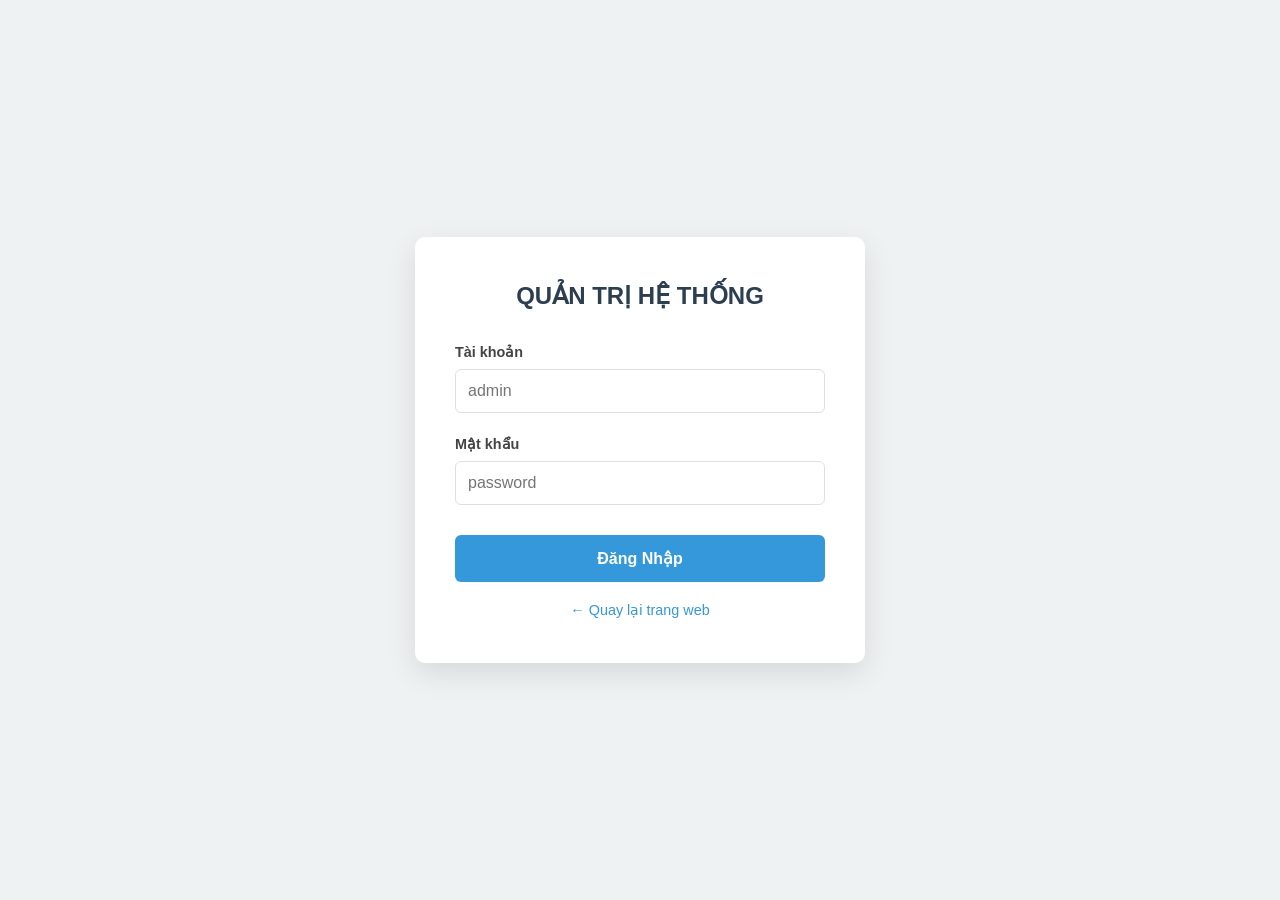
<file: backend/src/main/resources/static/admin-books.html>
<!doctype html>
<html lang="vi">
  <head>
    <meta charset="UTF-8" />
    <title>Đơn đặt phòng - Quản trị</title>
    <link rel="stylesheet" href="style.css" />
    <style>
      .modal {
        display: none;
        position: fixed;
        z-index: 1000;
        left: 0;
        top: 0;
        width: 100%;
        height: 100%;
        background-color: rgba(0, 0, 0, 0.5);
      }
      .modal-content {
        background-color: #fff;
        margin: 5% auto;
        padding: 30px;
        border-radius: 10px;
        width: 580px;
        max-width: 95%;
        box-shadow: 0 5px 20px rgba(0, 0, 0, 0.2);
      }
      .close-modal {
        color: #94a3b8;
        float: right;
        font-size: 28px;
        font-weight: bold;
        cursor: pointer;
      }
      .btn-edit {
        background: #3b82f6;
        color: white;
        border: none;
        padding: 6px 12px;
        border-radius: 4px;
        cursor: pointer;
        font-weight: 600;
        margin-right: 5px;
      }
      .btn-danger {
        background: #ef4444;
        color: white;
        border: none;
        padding: 6px 12px;
        border-radius: 4px;
        cursor: pointer;
        font-weight: 600;
      }
      .booked-dates-list {
        margin-top: 10px;
        padding: 10px;
        background: #fee2e2;
        border-radius: 6px;
        font-size: 0.85rem;
        color: #991b1b;
        display: none;
      }
    </style>
  </head>
  <body class="admin-body">
    <header>
      <div class="nav-container">
        <a href="admin-rooms.html" class="logo">Meadows Q&Q</a>
        <div class="nav-links">
          <a href="admin-rooms.html">Quản lý phòng</a>
          <a href="admin-books.html" class="active">Đơn đặt phòng</a>
          <a href="admin-msgs.html">Tin nhắn</a>
          <a href="admin-location.html">Vị trí</a>
          <a href="index.html">Trang chủ</a>
          <a href="#" onclick="logout()" class="btn-logout">Đăng xuất</a>
        </div>
      </div>
    </header>

    <div class="admin-content">
      <h2 class="page-title" style="text-align: left; margin-bottom: 30px">
        Danh sách đơn đặt phòng
      </h2>

      <!-- Form tạo mới (giữ nguyên như cũ) -->
      <div class="admin-card" style="margin-bottom: 30px">
        <h3 style="margin-bottom: 20px; color: #1e293b">
          + Tạo đơn đặt phòng mới
        </h3>
        <form
          id="adminBookForm"
          style="display: grid; grid-template-columns: 1fr 1fr; gap: 15px"
        >
          <div>
            <label>Chọn phòng</label>
            <select
              id="ab_room"
              required
              onchange="onAdminRoomChange()"
              style="width: 100%; padding: 10px"
            >
              <option value="">-- Chọn phòng --</option>
            </select>
          </div>
          <div>
            <label
              >Tổng tiền (VNĐ)
              <small style="color: #888">(tự tính)</small></label
            >
            <input
              type="number"
              id="ab_price"
              min="0"
              required
              readonly
              style="width: 100%; padding: 10px"
            />
          </div>
          <div>
            <label>Họ</label>
            <input
              type="text"
              id="ab_fname"
              required
              pattern="^[a-zA-ZÀ-ỹ\s]+$"
              style="width: 100%; padding: 10px"
            />
          </div>
          <div>
            <label>Tên</label>
            <input
              type="text"
              id="ab_lname"
              required
              pattern="^[a-zA-ZÀ-ỹ\s]+$"
              style="width: 100%; padding: 10px"
            />
          </div>
          <div>
            <label>Số điện thoại</label>
            <input
              type="text"
              id="ab_phone"
              required
              pattern="[0-9]+"
              style="width: 100%; padding: 10px"
            />
          </div>
          <div>
            <label>Ngày nhận phòng</label>
            <input
              type="date"
              id="ab_checkin"
              required
              onchange="adminCalcPrice()"
              style="width: 100%; padding: 10px"
            />
          </div>
          <div>
            <label>Ngày trả phòng</label>
            <input
              type="date"
              id="ab_checkout"
              required
              onchange="adminCalcPrice()"
              style="width: 100%; padding: 10px"
            />
          </div>
          <div style="grid-column: span 2">
            <label>Ghi chú</label>
            <input
              type="text"
              id="ab_needs"
              placeholder="Yêu cầu đặc biệt..."
              style="width: 100%; padding: 10px"
            />
          </div>
          <div style="grid-column: span 2">
            <button type="submit" class="btn-submit" style="width: 250px">
              Tạo đơn đặt phòng
            </button>
          </div>
        </form>
      </div>
      <div class="stat-cards">
        <div class="stat-item">
          <h4>Tổng đơn hàng</h4>
          <p id="totalCount">0</p>
        </div>
        <div class="stat-item" style="border-left-color: #22c55e">
          <h4>Doanh thu ước tính</h4>
          <p id="totalRevenue">0 VNĐ</p>
        </div>
        <div class="stat-item" style="border-left-color: #f59e0b">
          <h4>Tình trạng</h4>
          <p>Đang hoạt động</p>
        </div>
      </div>
      <!-- Bảng danh sách -->
      <div class="admin-card">
        <table style="width: 100%">
          <thead>
            <tr>
              <th>ID phòng</th>
              <th>Tên khách</th>
              <th>SĐT</th>
              <th>Nhận phòng</th>
              <th>Trả phòng</th>
              <th>Ghi chú</th>
              <th>Tổng tiền</th>
              <th>Thao tác</th>
            </tr>
          </thead>
          <tbody id="booksTable"></tbody>
        </table>
      </div>
    </div>

    <!-- ==================== MODAL SỬA ==================== -->
    <div id="editBookModal" class="modal">
      <div class="modal-content">
        <span class="close-modal" onclick="closeEditBookModal()">×</span>
        <h3 style="margin-bottom: 20px; color: #1e293b">
          Chỉnh sửa đơn đặt phòng
        </h3>

        <div id="bookedNotice" class="booked-dates-list">
          <strong>Lịch đã có khách đặt của phòng này:</strong>
          <ul id="bookedDatesUl" style="margin: 5px 0 0 20px"></ul>
        </div>

        <form
          id="editBookForm"
          style="
            display: flex;
            flex-direction: column;
            gap: 15px;
            margin-top: 15px;
          "
        >
          <input type="hidden" id="edit_b_id" />
          <input type="hidden" id="edit_b_roomid" />

          <div style="display: flex; gap: 10px">
            <div style="flex: 1">
              <label>Họ</label>
              <input
                type="text"
                id="edit_b_firstname"
                required
                pattern="^[a-zA-ZÀ-ỹ\s]+$"
                style="width: 100%; padding: 8px"
              />
            </div>
            <div style="flex: 1">
              <label>Tên</label>
              <input
                type="text"
                id="edit_b_lastname"
                required
                pattern="^[a-zA-ZÀ-ỹ\s]+$"
                style="width: 100%; padding: 8px"
              />
            </div>
          </div>

          <div>
            <label>Số điện thoại</label>
            <input
              type="text"
              id="edit_b_phone"
              required
              pattern="[0-9]+"
              style="width: 100%; padding: 8px"
            />
          </div>

          <!-- Ngày nhận và trả cùng dòng -->
          <div style="display: flex; gap: 15px">
            <div style="flex: 1">
              <label>Ngày nhận phòng</label>
              <input
                type="date"
                id="edit_b_checkin"
                required
                style="width: 100%; padding: 8px"
              />
            </div>
            <div style="flex: 1">
              <label>Ngày trả phòng</label>
              <input
                type="date"
                id="edit_b_checkout"
                required
                style="width: 100%; padding: 8px"
              />
            </div>
          </div>

          <div>
            <label>Tổng tiền (VNĐ)</label>
            <input
              type="number"
              id="edit_b_price"
              min="0"
              required
              style="width: 100%; padding: 8px"
            />
          </div>

          <div>
            <label>Ghi chú thêm</label>
            <textarea
              id="edit_b_needs"
              rows="2"
              style="width: 100%; padding: 8px"
            ></textarea>
          </div>

          <button type="submit" class="btn-submit" style="margin-top: 10px">
            Lưu thay đổi
          </button>
        </form>
      </div>
    </div>
    <footer>
      <p>Meadows Q&Q © 2026 - T&iacute;ch h&#7907;p Spring Boot</p>
    </footer>

    <script>
      if (!localStorage.getItem("admin_token"))
        window.location.href = "admin-login.html";

      function logout() {
        localStorage.removeItem("admin_token");
        window.location.href = "admin-login.html";
      }

      let adminRooms = [],
        adminBookings = [],
        adminBookedRanges = [];
      let acalYear, acalMonth;
      const CLEANING_FEE = 25000;

      window.onload = function () {
        const now = new Date();
        acalYear = now.getFullYear();
        acalMonth = now.getMonth();
        const today = formatDateForInput(now);

        document.getElementById("ab_checkin").setAttribute("min", today);
        document.getElementById("ab_checkout").setAttribute("min", today);
        document.getElementById("edit_b_checkin").setAttribute("min", today);
        document.getElementById("edit_b_checkout").setAttribute("min", today);

        loadBookings();
        loadRoomsForSelect();
      };

      function formatDateForInput(date) {
        const y = date.getFullYear();
        const m = String(date.getMonth() + 1).padStart(2, "0");
        const d = String(date.getDate()).padStart(2, "0");
        return `${y}-${m}-${d}`;
      }

      function formatCurrency(amount) {
        return `${new Intl.NumberFormat("vi-VN").format(amount || 0)} VNĐ`;
      }

      function roomTypeLabel(type) {
        const labels = {
          "Single Room": "Phòng đơn",
          "Double Room": "Phòng đôi",
          "Suite Room": "Phòng suite",
        };
        return labels[type] || type || "Tiêu chuẩn";
      }

      function isValidGuestName(name) {
        return /^[a-zA-ZÀ-ỹ\s]+$/.test(name);
      }

      function hasBookingConflict(
        roomId,
        checkin,
        checkout,
        currentBookingId = null,
      ) {
        return adminBookings.some(
          (b) =>
            String(b.roomId) === String(roomId) &&
            String(b.id) !== String(currentBookingId) &&
            checkin < b.checkout &&
            checkout > b.checkin,
        );
      }

      function validateBookingForm({
        roomId,
        firstname,
        lastname,
        checkin,
        checkout,
        totalprice,
        currentBookingId = null,
      }) {
        if (!roomId) {
          alert("Vui lòng chọn phòng!");
          return false;
        }
        if (!isValidGuestName(firstname) || !isValidGuestName(lastname)) {
          alert("Họ và tên chỉ được chứa chữ cái!");
          return false;
        }
        if (!checkin || !checkout) {
          alert("Vui lòng chọn đầy đủ ngày nhận và trả phòng!");
          return false;
        }
        if (checkin < formatDateForInput(new Date())) {
          alert("Ngày nhận phòng không được ở trong quá khứ!");
          return false;
        }
        if (checkout <= checkin) {
          alert("Ngày trả phòng phải sau ngày nhận phòng!");
          return false;
        }
        if (!Number.isInteger(totalprice) || totalprice < 0) {
          alert("Tổng tiền không hợp lệ!");
          return false;
        }
        if (hasBookingConflict(roomId, checkin, checkout, currentBookingId)) {
          alert("Phòng này đã có người đặt trong khoảng thời gian bạn chọn!");
          return false;
        }
        return true;
      }

      function loadRoomsForSelect() {
        fetch("/room")
          .then((r) => r.json())
          .then((rooms) => {
            adminRooms = rooms;
            const sel = document.getElementById("ab_room");
            sel.innerHTML = '<option value="">-- Chọn phòng --</option>';
            rooms.forEach((r) => {
              sel.innerHTML += `<option value="${r.id}" data-price="${r.pricePerNight}">${r.roomName} - ${roomTypeLabel(r.roomType)} (${formatCurrency(r.pricePerNight)}/đêm)</option>`;
            });
          });
      }

      document.getElementById("adminBookForm").onsubmit = async function (e) {
        // ... code tạo mới giữ nguyên như cũ ...
      };

      function loadBookings() {
        fetch("/booking")
          .then((r) => r.json())
          .then((data) => {
            adminBookings = data;
            const tbody = document.getElementById("booksTable");
            let revenue = 0;
            tbody.innerHTML = "";

            data.forEach((b) => {
              revenue += b.totalprice || 0;
              tbody.innerHTML += `
              <tr>
                <td><strong>Phòng ${b.roomId || "N/A"}</strong></td>
                <td><strong>${b.firstname} ${b.lastname}</strong></td>
                <td>${b.phone || "—"}</td>
                <td><span class="badge badge-green">${b.checkin}</span></td>
                <td><span class="badge badge-blue">${b.checkout}</span></td>
                <td style="color:#64748b; font-size:0.85rem;">${b.additionalneeds || "-"}</td>
                <td><strong>${formatCurrency(b.totalprice)}</strong></td>
                <td>
                  <button class="btn-edit" onclick="openEditBookModal(${b.id})">Sửa</button>
                  <button class="btn-danger" onclick="deleteBook(${b.id})">Hủy</button>
                </td>
              </tr>`;
            });

            document.getElementById("totalCount").innerText = data.length;
            document.getElementById("totalRevenue").innerText =
              formatCurrency(revenue);
          });
      }

      async function openEditBookModal(id) {
        try {
          const res = await fetch(`/booking/${id}`);
          if (res.ok) {
            const b = await res.json();
            document.getElementById("edit_b_id").value = b.id;
            document.getElementById("edit_b_roomid").value = b.roomId;
            document.getElementById("edit_b_firstname").value = b.firstname;
            document.getElementById("edit_b_lastname").value = b.lastname;
            document.getElementById("edit_b_phone").value = b.phone || "";
            document.getElementById("edit_b_checkin").value = b.checkin;
            document.getElementById("edit_b_checkout").value = b.checkout;
            document.getElementById("edit_b_price").value = b.totalprice;
            document.getElementById("edit_b_needs").value =
              b.additionalneeds || "";

            fetchBookedDatesOfRoom(b.roomId, b.id);
            document.getElementById("editBookModal").style.display = "block";
          }
        } catch (e) {
          alert("Lỗi khi lấy dữ liệu đơn đặt phòng!");
        }
      }

      async function fetchBookedDatesOfRoom(roomId) {
        try {
          const res = await fetch(`/booking/booked-dates/${roomId}`);
          if (res.ok) {
            const ranges = await res.json();
            const ul = document.getElementById("bookedDatesUl");
            const notice = document.getElementById("bookedNotice");
            ul.innerHTML = "";
            ranges.forEach((r) => {
              ul.innerHTML += `<li>Từ <b>${r.checkin}</b> đến <b>${r.checkout}</b></li>`;
            });
            notice.style.display = ranges.length ? "block" : "none";
          }
        } catch (e) {
          console.error("Không lấy được lịch bận");
        }
      }

      function closeEditBookModal() {
        document.getElementById("editBookModal").style.display = "none";
        document.getElementById("editBookForm").reset();
        document.getElementById("bookedNotice").style.display = "none";
      }

      document.getElementById("editBookForm").onsubmit = async function (e) {
        e.preventDefault();
        const id = document.getElementById("edit_b_id").value;
        const roomId = parseInt(
          document.getElementById("edit_b_roomid").value,
          10,
        );
        const firstname = document
          .getElementById("edit_b_firstname")
          .value.trim();
        const lastname = document
          .getElementById("edit_b_lastname")
          .value.trim();
        const checkin = document.getElementById("edit_b_checkin").value;
        const checkout = document.getElementById("edit_b_checkout").value;
        const totalprice = parseInt(
          document.getElementById("edit_b_price").value,
          10,
        );

        if (
          !validateBookingForm({
            roomId,
            firstname,
            lastname,
            checkin,
            checkout,
            totalprice,
            currentBookingId: id,
          })
        )
          return;

        const payload = {
          roomId,
          firstname,
          lastname,
          phone: document.getElementById("edit_b_phone").value.trim(),
          checkin,
          checkout,
          totalprice,
          additionalneeds: document.getElementById("edit_b_needs").value.trim(),
        };

        const response = await fetch(`/booking/${id}`, {
          method: "PUT",
          headers: { "Content-Type": "application/json" },
          body: JSON.stringify(payload),
        });

        if (response.ok) {
          alert("Cập nhật đơn đặt phòng thành công!");
          closeEditBookModal();
          loadBookings();
        } else {
          const errs = await response.json();
          let errorMsg = "Lỗi cập nhật:";
          for (let field in errs) errorMsg += "\n- " + errs[field];
          alert(errorMsg);
        }
      };

      function deleteBook(id) {
        if (confirm("Bạn có chắc muốn hủy đơn này?"))
          fetch(`/booking/${id}`, { method: "DELETE" }).then(() =>
            loadBookings(),
          );
      }
    </script>
  </body>
</html>
</file>
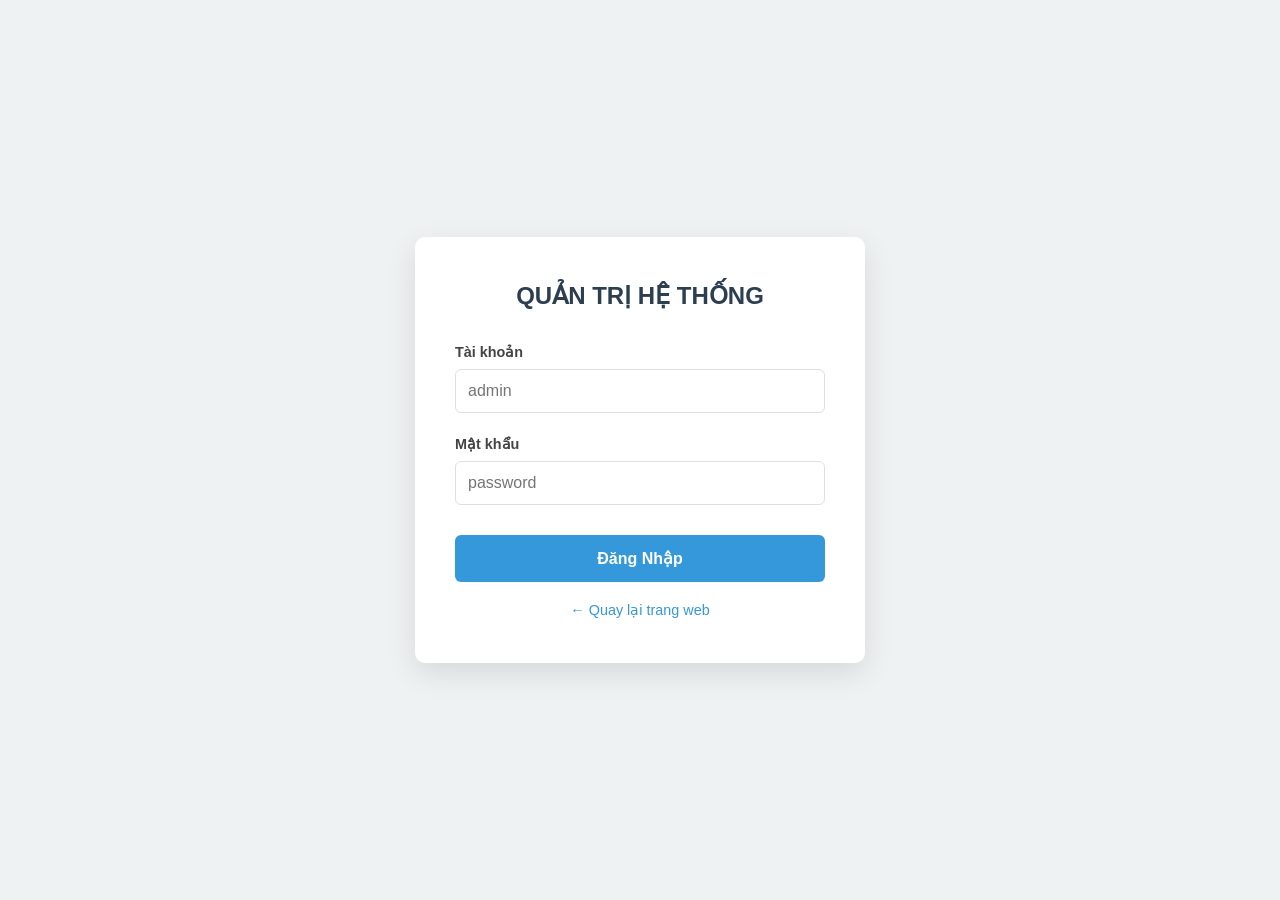
<file: backend/src/main/resources/static/admin-location.html>
<!doctype html>
<html lang="vi">
  <head>
    <meta charset="UTF-8" />
    <meta name="viewport" content="width=device-width, initial-scale=1.0" />
    <title>V&#7883; tr&iacute; - Qu&#7843;n tr&#7883;</title>
    <link rel="stylesheet" href="style.css" />
    <style>
      .location-admin-grid {
        display: grid;
        grid-template-columns: 1.1fr 0.9fr;
        gap: 30px;
        align-items: start;
      }
      .map-preview iframe {
        width: 100%;
        height: 360px;
        border: 0;
        border-radius: 10px;
        box-shadow: 0 4px 15px rgba(0, 0, 0, 0.08);
      }
      .hint {
        color: #64748b;
        font-size: 0.85rem;
        margin-top: 6px;
      }
      @media (max-width: 900px) {
        .location-admin-grid {
          grid-template-columns: 1fr;
        }
      }
    </style>
  </head>
  <body class="admin-body">
    <header>
      <div class="nav-container">
        <a href="admin-rooms.html" class="logo">Meadows Q&Q</a>
        <div class="nav-links">
          <a href="admin-rooms.html">Quản lý phòng</a>
          <a href="admin-books.html">Đơn đặt phòng</a>
          <a href="admin-msgs.html">Tin nhắn</a>
          <a href="admin-location.html" class="active">V&#7883; tr&iacute;</a>
          <a href="index.html">Trang chủ</a>
          <a href="#" onclick="logout()" class="btn-logout">Đăng xuất</a>
        </div>
      </div>
    </header>

    <div class="admin-content">
      <h2 class="page-title" style="text-align: left; margin-bottom: 30px">
        Chỉnh sửa vị trí
      </h2>

      <div class="location-admin-grid">
        <div class="admin-card">
          <form id="locationForm" class="grid-form">
            <div class="full-width">
              <label>Tên địa điểm</label>
              <input type="text" id="loc_title" required />
            </div>
            <div class="full-width">
              <label>Mô tả</label>
              <textarea id="loc_description" rows="5" required></textarea>
            </div>
            <div>
              <label>Địa chỉ dòng 1</label>
              <input type="text" id="loc_address_1" required />
            </div>
            <div>
              <label>Địa chỉ dòng 2</label>
              <input type="text" id="loc_address_2" />
            </div>
            <div>
              <label>Số điện thoại</label>
              <input type="text" id="loc_phone" required />
            </div>
            <div>
              <label>Email</label>
              <input type="email" id="loc_email" required />
            </div>
            <div>
              <label>Giờ check-in</label>
              <input type="time" id="loc_checkin" required />
            </div>
            <div>
              <label>Giờ check-out</label>
              <input type="time" id="loc_checkout" required />
            </div>
            <div class="full-width">
              <label>URL nhúng Google Maps</label>
              <textarea
                id="loc_map"
                rows="4"
                required
                oninput="updateMapPreview()"
              ></textarea>
              <p class="hint">
                Dán link trong thuộc tính src của iframe Google Maps.
              </p>
            </div>
            <div class="full-width">
              <button type="submit" class="btn-submit">Lưu vị trí</button>
            </div>
          </form>
        </div>

        <div class="admin-card">
          <h3 style="margin-bottom: 20px; color: #1e293b">Xem trước bản đồ</h3>
          <div class="map-preview">
            <iframe
              id="mapPreview"
              loading="lazy"
              referrerpolicy="no-referrer-when-downgrade"
            ></iframe>
          </div>
        </div>
      </div>
    </div>

    <footer>
      <p>Meadows Q&Q © 2026 - T&iacute;ch h&#7907;p Spring Boot</p>
    </footer>

    <script>
      if (!localStorage.getItem("admin_token"))
        window.location.href = "admin-login.html";

      function logout() {
        localStorage.removeItem("admin_token");
        window.location.href = "admin-login.html";
      }

      window.onload = function () {
        loadLocation();
      };

      function loadLocation() {
        fetch("/location")
          .then((r) => r.json())
          .then((location) => {
            document.getElementById("loc_title").value = location.title || "";
            document.getElementById("loc_description").value =
              location.description || "";
            document.getElementById("loc_address_1").value =
              location.addressLine1 || "";
            document.getElementById("loc_address_2").value =
              location.addressLine2 || "";
            document.getElementById("loc_phone").value = location.phone || "";
            document.getElementById("loc_email").value = location.email || "";
            document.getElementById("loc_checkin").value =
              location.checkinTime || "";
            document.getElementById("loc_checkout").value =
              location.checkoutTime || "";
            document.getElementById("loc_map").value =
              location.mapEmbedUrl || "";
            updateMapPreview();
          })
          .catch(() => alert("Không tải được thông tin location!"));
      }

      function updateMapPreview() {
        const url = document.getElementById("loc_map").value.trim();
        document.getElementById("mapPreview").src = url;
      }

      function isBlank(value) {
        return !value || value.trim().length === 0;
      }

      function validateLocationForm(payload) {
        if (
          isBlank(payload.title) ||
          isBlank(payload.description) ||
          isBlank(payload.addressLine1) ||
          isBlank(payload.phone) ||
          isBlank(payload.email) ||
          isBlank(payload.checkinTime) ||
          isBlank(payload.checkoutTime) ||
          isBlank(payload.mapEmbedUrl)
        ) {
          alert("Vui lòng nhập đầy đủ các trường bắt buộc!");
          return false;
        }

        if (!document.getElementById("loc_email").checkValidity()) {
          alert("Email không hợp lệ!");
          return false;
        }

        return true;
      }

      document.getElementById("locationForm").onsubmit = async function (e) {
        e.preventDefault();

        const payload = {
          title: document.getElementById("loc_title").value.trim(),
          description: document.getElementById("loc_description").value.trim(),
          addressLine1: document.getElementById("loc_address_1").value.trim(),
          addressLine2: document.getElementById("loc_address_2").value.trim(),
          phone: document.getElementById("loc_phone").value.trim(),
          email: document.getElementById("loc_email").value.trim(),
          checkinTime: document.getElementById("loc_checkin").value,
          checkoutTime: document.getElementById("loc_checkout").value,
          mapEmbedUrl: document.getElementById("loc_map").value.trim(),
        };

        if (!validateLocationForm(payload)) return;

        const response = await fetch("/location", {
          method: "PUT",
          headers: { "Content-Type": "application/json" },
          body: JSON.stringify(payload),
        });

        if (response.ok) {
          alert("Cập nhật location thành công!");
          loadLocation();
        } else {
          const errs = await response.json();
          let msg = "Lỗi:\n";
          for (let k in errs) msg += `- ${errs[k]}\n`;
          alert(msg);
        }
      };
    </script>
  </body>
</html>
</file>
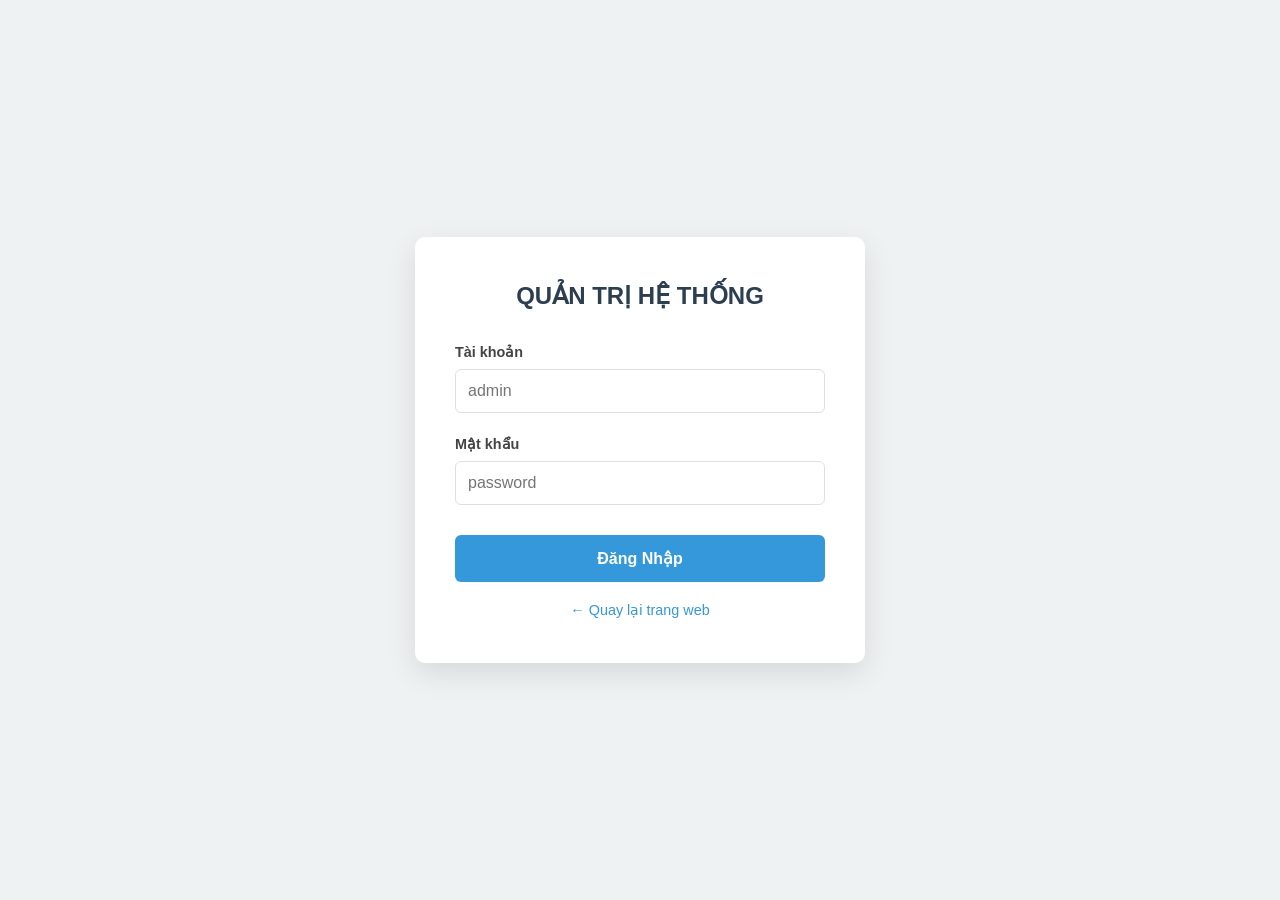
<file: backend/src/main/resources/static/admin-login.html>
<!doctype html>
<html lang="vi">
  <head>
    <meta charset="UTF-8" />
    <title>&#272;&#259;ng nh&#7853;p qu&#7843;n tr&#7883;</title>
    <link rel="stylesheet" href="style.css" />
  </head>
  <body
    style="
      display: flex;
      align-items: center;
      justify-content: center;
      min-height: 100vh;
      background: #eef2f3;
    "
  >
    <div
      class="form-box"
      style="width: 450px; box-shadow: 0 10px 30px rgba(0, 0, 0, 0.1)"
    >
      <h2 style="text-align: center; margin-bottom: 25px; color: #2c3e50">
        QUẢN TRỊ HỆ THỐNG
      </h2>
      <form id="loginForm" class="grid-form">
        <div class="full-width">
          <label>Tài khoản</label
          ><input type="text" id="username" required placeholder="admin" />
        </div>
        <div class="full-width">
          <label>Mật khẩu</label
          ><input
            type="password"
            id="password"
            required
            placeholder="password"
          />
        </div>
        <div class="full-width">
          <button type="submit" class="btn-submit" style="margin-top: 10px">
            Đăng Nhập
          </button>
        </div>
      </form>

      <div style="text-align: center; margin-top: 15px">
        <a
          href="index.html"
          style="font-size: 0.9rem; color: #3498db; text-decoration: none"
          >← Quay lại trang web</a
        >
      </div>
    </div>

    <script>
      document.getElementById("loginForm").onsubmit = function (e) {
        e.preventDefault();
        fetch("/auth", {
          method: "POST",
          headers: { "Content-Type": "application/json" },
          body: JSON.stringify({
            username: document.getElementById("username").value,
            password: document.getElementById("password").value,
          }),
        })
          .then((res) => {
            if (!res.ok) throw new Error();
            return res.json();
          })
          .then((data) => {
            localStorage.setItem("admin_token", data.token);
            window.location.href = "admin-rooms.html"; // Vào thẳng trang quản lý phòng
          })
          .catch(() => alert("❌ Sai tài khoản hoặc mật khẩu!"));
      };
    </script>
  </body>
</html>
</file>
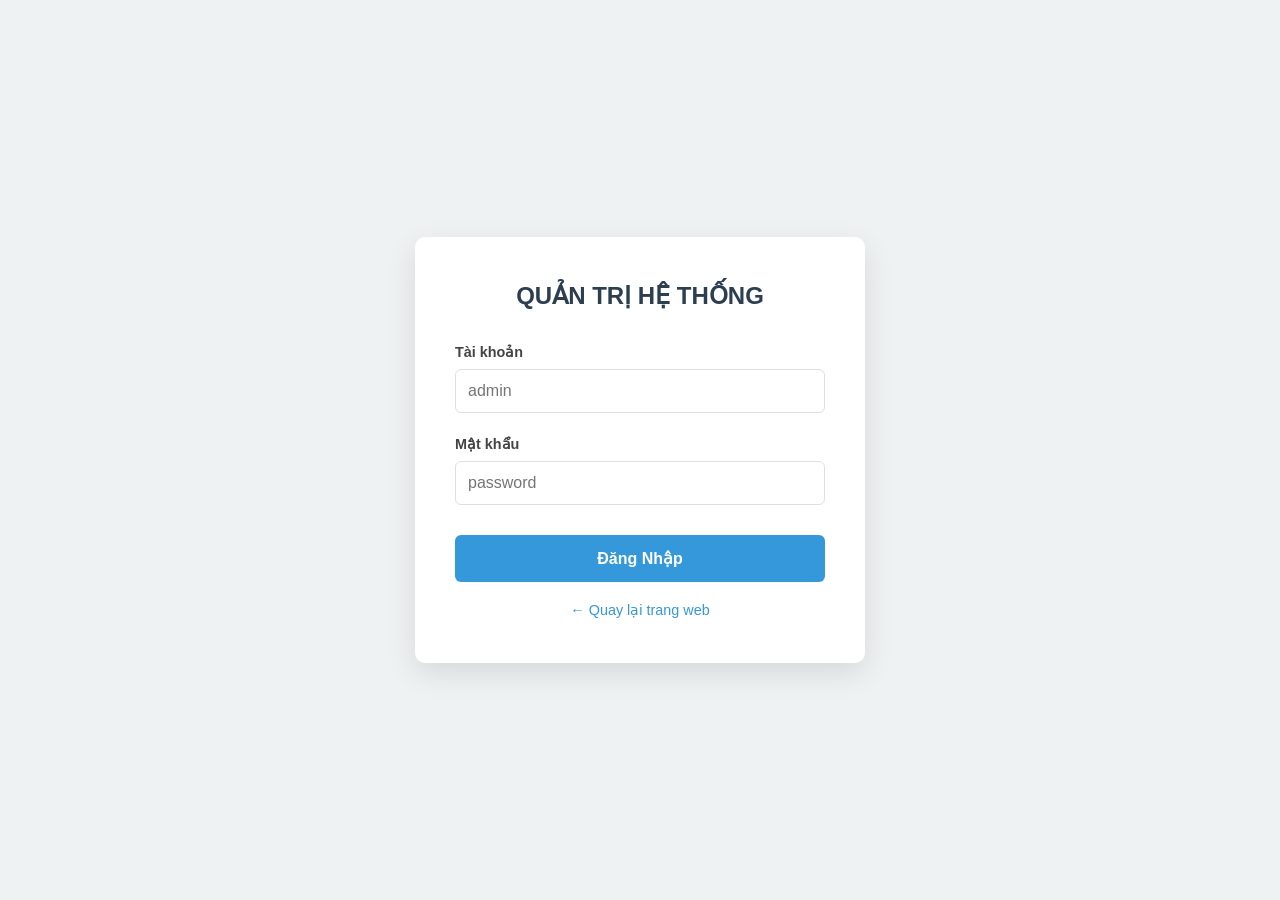
<file: backend/src/main/resources/static/admin-msgs.html>
<!doctype html>
<html lang="vi">
  <head>
    <meta charset="UTF-8" />
    <title>Tin nhắn - Quản trị</title>
    <link rel="stylesheet" href="style.css" />
  </head>
  <body class="admin-body">
    <header>
      <div class="nav-container">
        <a href="admin-rooms.html" class="logo">Meadows Q&Q</a>
        <div class="nav-links">
          <a href="admin-rooms.html">Quản lý phòng</a>
          <a href="admin-books.html">Đơn đặt phòng</a>
          <a href="admin-msgs.html" class="active">Tin nhắn</a>
          <a href="admin-location.html">V&#7883; tr&iacute;</a>
          <a href="index.html">Trang chủ</a>
          <a href="#" onclick="logout()" class="btn-logout">Đăng xuất</a>
        </div>
      </div>
    </header>

    <div class="admin-content">
      <h2 class="page-title" style="text-align: left; margin-bottom: 30px">
        Hòm thư khách hàng
      </h2>
      <div id="msgsContainer"></div>
    </div>

    <footer><p>Meadows Q&Q © 2026 - Hệ thống đặt phòng trực tuyến</p></footer>

    <script>
      if (!localStorage.getItem("admin_token"))
        window.location.href = "admin-login.html";

      function logout() {
        localStorage.removeItem("admin_token");
        window.location.href = "admin-login.html";
      }

      window.onload = function () {
        fetch("/notification")
          .then((r) => r.json())
          .then((data) => {
            const container = document.getElementById("msgsContainer");
            container.innerHTML = "";
            data.forEach((m) => {
              const isUnread = !m.isRead;
              container.innerHTML += `
                        <div class="admin-card" style="border-left: 5px solid ${isUnread ? "#3498db" : "#cbd5e1"}; background: ${isUnread ? "#fff" : "#f8fafc"}">
                            <div style="display:flex; justify-content:space-between; align-items:center; margin-bottom:10px;">
                                <h4 style="margin:0; color:#1e293b;">${m.title}</h4>
                                <div>
                                    ${isUnread ? `<button class="btn-book" onclick="markRead(${m.id})" style="padding:4px 10px; font-size:0.7rem; margin-right:10px;">Đã xem</button>` : ""}
                                    <button class="btn-danger" onclick="deleteMsg(${m.id})">Xóa</button>
                                </div>
                            </div>
                            <p style="color:#475569; font-size:0.9rem; white-space:pre-wrap; overflow-wrap:anywhere; word-break:break-word; max-width:100%; background:#f1f5f9; padding:15px; border-radius:8px;">${m.message}</p>
                            <small style="color:#94a3b8;">Ngày nhận: ${m.createdAt}</small>
                        </div>`;
            });
          });
      };

      function markRead(id) {
        fetch(`/notification/${id}/read`, { method: "PUT" }).then(() =>
          window.location.reload(),
        );
      }
      function deleteMsg(id) {
        if (confirm("Xóa vĩnh viễn?"))
          fetch(`/notification/${id}`, { method: "DELETE" }).then(() =>
            window.location.reload(),
          );
      }
    </script>
  </body>
</html>
</file>
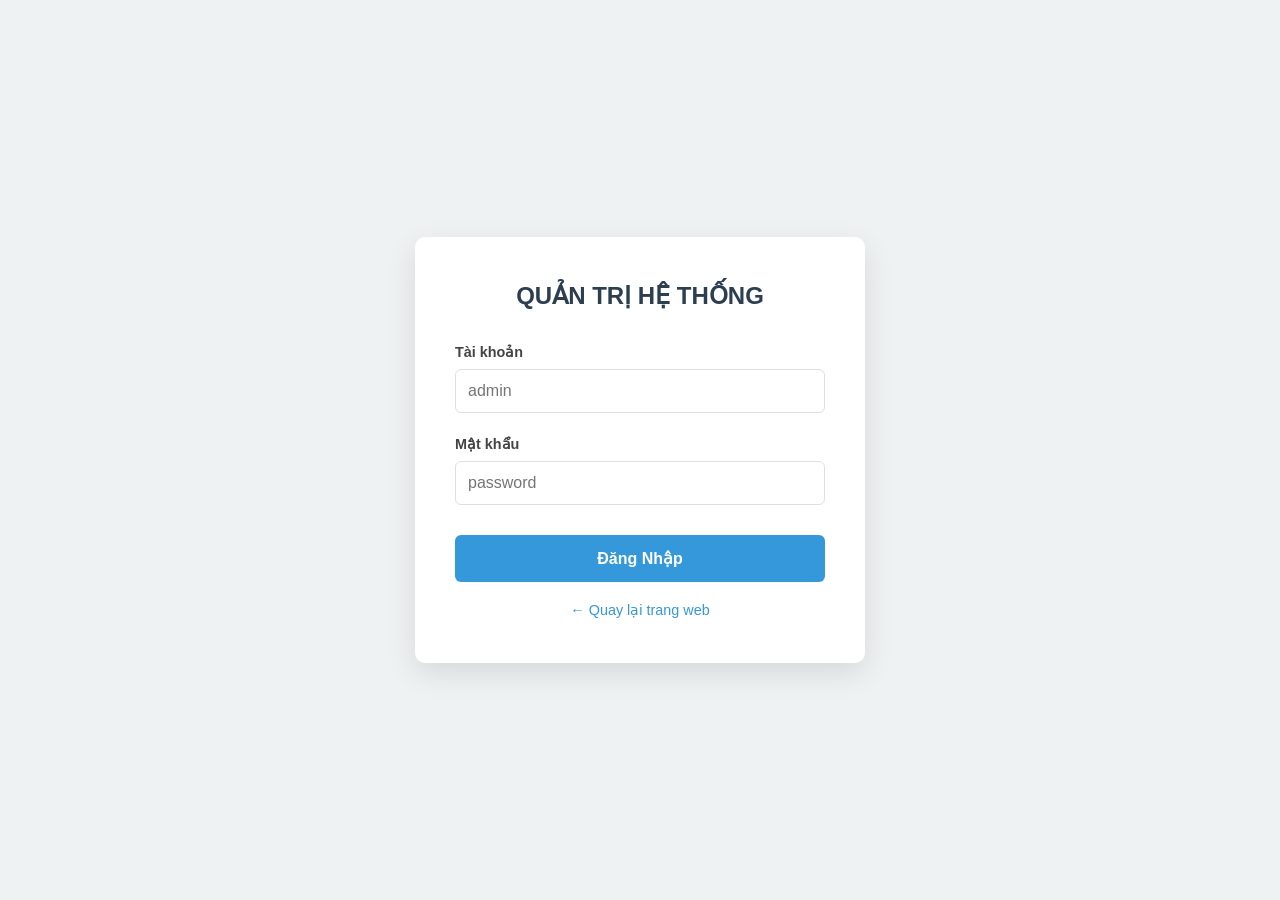
<file: backend/src/main/resources/static/admin-rooms.html>
<!doctype html>
<html lang="vi">
  <head>
    <meta charset="UTF-8" />
    <meta name="viewport" content="width=device-width, initial-scale=1.0" />
    <title>Quản lý phòng - Quản trị</title>
    <link rel="stylesheet" href="style.css" />
    <link
      rel="stylesheet"
      href="https://cdnjs.cloudflare.com/ajax/libs/font-awesome/6.0.0/css/all.min.css"
    />
    <style>
      .modal {
        display: none;
        position: fixed;
        z-index: 1000;
        left: 0;
        top: 0;
        width: 100%;
        height: 100%;
        background-color: rgba(0, 0, 0, 0.5);
      }
      .modal-content {
        background-color: #fff;
        margin: 8% auto;
        padding: 30px;
        border-radius: 10px;
        width: 500px;
        max-width: 90%;
        box-shadow: 0 5px 20px rgba(0, 0, 0, 0.2);
      }
      .close-modal {
        color: #94a3b8;
        float: right;
        font-size: 24px;
        font-weight: bold;
        cursor: pointer;
      }
      .close-modal:hover {
        color: #0f172a;
      }
      .btn-edit {
        background: #3b82f6;
        color: white;
        border: none;
        padding: 6px 12px;
        border-radius: 4px;
        cursor: pointer;
        margin-right: 5px;
        font-weight: 600;
      }
      .btn-edit:hover {
        background: #2563eb;
      }
    </style>
  </head>
  <body class="admin-body">
    <header>
      <div class="nav-container">
        <a href="admin-rooms.html" class="logo">Meadows Q&Q</a>
        <div class="nav-links">
          <a href="admin-rooms.html" class="active">Quản lý phòng</a>
          <a href="admin-books.html">Đơn đặt phòng</a>
          <a href="admin-msgs.html">Tin nhắn</a>
          <a href="admin-location.html">Vị trí</a>
          <a href="index.html">Trang chủ</a>
          <a href="#" onclick="logout()" class="btn-logout">Đăng xuất</a>
        </div>
      </div>
    </header>

    <div class="admin-content">
      <h2 class="page-title" style="text-align: left; margin-bottom: 30px">
        Hệ thống phòng nghỉ
      </h2>
      <div class="admin-card">
        <h3 style="margin-bottom: 20px; color: #1e293b">+ Thêm phòng mới</h3>
        <form id="addRoomForm" class="grid-form">
          <div>
            <label>Tên phòng</label
            ><input
              type="text"
              id="r_name"
              placeholder="Ví dụ: P101"
              minlength="2"
              maxlength="50"
              required
            />
          </div>
          <div>
            <label>Loại phòng</label
            ><select id="r_type">
              <option value="Single Room">Phòng đơn</option>
              <option value="Double Room">Phòng đôi</option>
              <option value="Suite Room">Phòng suite</option>
            </select>
          </div>
          <div>
            <label>Giá/đêm (VNĐ)</label
            ><input type="number" id="r_price" placeholder="500000" />
          </div>
          <div>
            <label>Chọn file ảnh từ máy tính:</label
            ><input type="file" id="r_image_file" accept="image/*" required />
          </div>
          <div class="full-width">
            <button type="submit" class="btn-submit" style="width: 200px">
              Lưu phòng
            </button>
          </div>
        </form>
      </div>

      <div class="admin-card">
        <h3 style="margin-bottom: 15px">Danh sách phòng hiện có</h3>
        <table>
          <thead>
            <tr>
              <th>Hình ảnh</th>
              <th>Phòng</th>
              <th>Loại</th>
              <th>Giá tiền</th>
              <th>Thao tác</th>
            </tr>
          </thead>
          <tbody id="roomsTable"></tbody>
        </table>
      </div>
    </div>

    <footer><p>Meadows Q&Q © 2026 - Hệ thống đặt phòng trực tuyến</p></footer>

    <div id="editModal" class="modal">
      <div class="modal-content">
        <span class="close-modal" onclick="closeEditModal()">&times;</span>
        <h3 style="margin-bottom: 20px; color: #1e293b">
          Cập nhật thông tin phòng
        </h3>
        <form
          id="editRoomForm"
          class="grid-form"
          style="display: flex; flex-direction: column; gap: 15px"
        >
          <input type="hidden" id="edit_id" />
          <div>
            <label>Tên phòng</label
            ><input
              type="text"
              id="edit_name"
              minlength="2"
              maxlength="50"
              required
              style="width: 100%; padding: 8px"
            />
          </div>
          <div>
            <label>Loại phòng</label
            ><select id="edit_type" style="width: 100%; padding: 8px">
              <option value="Single Room">Phòng đơn</option>
              <option value="Double Room">Phòng đôi</option>
              <option value="Suite Room">Phòng suite</option>
            </select>
          </div>
          <div>
            <label>Giá/đêm (VNĐ)</label
            ><input
              type="number"
              id="edit_price"
              style="width: 100%; padding: 8px"
            />
          </div>
          <div>
            <label>Trạng thái</label
            ><select id="edit_available" style="width: 100%; padding: 8px">
              <option value="true">Đang hoạt động</option>
              <option value="false">Tạm khóa / Bảo trì</option>
            </select>
          </div>
          <div>
            <label>Ảnh mới (bỏ trống nếu giữ ảnh cũ):</label
            ><input
              type="file"
              id="edit_image_file"
              accept="image/*"
              style="width: 100%"
            />
          </div>
          <button type="submit" class="btn-submit" style="margin-top: 10px">
            Cập nhật
          </button>
        </form>
      </div>
    </div>

    <script>
      if (!localStorage.getItem("admin_token"))
        window.location.href = "admin-login.html";
      let roomsCache = [];

      function logout() {
        localStorage.removeItem("admin_token");
        window.location.href = "admin-login.html";
      }
      function formatCurrency(amount) {
        return `${new Intl.NumberFormat("vi-VN").format(amount || 0)} VNĐ`;
      }

      window.onload = function loadData() {
        fetch("/room")
          .then((r) => r.json())
          .then((rooms) => {
            roomsCache = rooms;
            const tbody = document.getElementById("roomsTable");
            tbody.innerHTML = "";
            rooms.forEach((r) => {
              const imgUrl =
                r.image || "https://placehold.co/150x100?text=No+Image";
              tbody.innerHTML += `<tr><td><img src="${imgUrl}" style="width: 90px; height: 60px; object-fit: cover; border-radius: 6px;"></td><td><strong style="color: #1e293b; font-size: 1.05rem;">${r.roomName}</strong></td><td><span class="badge badge-blue">${r.roomType || "Tiêu chuẩn"}</span></td><td><strong style="color:#e74c3c; font-size: 1.05rem;">${formatCurrency(r.pricePerNight)}</strong></td><td><button class="btn-edit" onclick="openEditModal(${r.id})">Sửa</button><button class="btn-danger" onclick="deleteRoom(${r.id})">Xóa</button></td></tr>`;
            });
          })
          .catch((err) => console.error("Lỗi tải dữ liệu:", err));
      };

      function handleBackendErrors(errResponse) {
        let errorMsg = "Lỗi từ máy chủ:\n";
        for (let field in errResponse) {
          errorMsg += `- ${errResponse[field]}\n`;
        }
        alert(errorMsg);
      }
      function normalizeRoomName(name) {
        return name.trim().toLowerCase();
      }
      function roomNameExists(roomName, currentRoomId = null) {
        const normalizedName = normalizeRoomName(roomName);
        return roomsCache.some(
          (room) =>
            normalizeRoomName(room.roomName || "") === normalizedName &&
            String(room.id) !== String(currentRoomId),
        );
      }
      function validateRoomForm(roomName, currentRoomId = null) {
        if (roomName.length < 2 || roomName.length > 50) {
          alert("Tên phòng phải từ 2 đến 50 ký tự!");
          return false;
        }
        if (roomNameExists(roomName, currentRoomId)) {
          alert("Tên phòng đã tồn tại! Vui lòng chọn tên khác.");
          return false;
        }
        return true;
      }

      document.getElementById("addRoomForm").onsubmit = async function (e) {
        e.preventDefault();
        const fileInput = document.getElementById("r_image_file");
        const roomName = document.getElementById("r_name").value.trim();
        let imageUrl = "";
        if (!validateRoomForm(roomName)) return;
        if (fileInput.files.length > 0) {
          const formData = new FormData();
          formData.append("file", fileInput.files[0]);
          try {
            const uploadRes = await fetch("/upload-image", {
              method: "POST",
              body: formData,
            });
            if (!uploadRes.ok) throw new Error("Upload thất bại");
            imageUrl = await uploadRes.text();
          } catch (error) {
            alert("Lỗi khi tải ảnh lên!");
            return;
          }
        }
        const payload = {
          roomName,
          roomType: document.getElementById("r_type").value,
          pricePerNight: parseInt(document.getElementById("r_price").value, 10),
          image: imageUrl,
          isAvailable: true,
        };
        const response = await fetch("/room", {
          method: "POST",
          headers: { "Content-Type": "application/json" },
          body: JSON.stringify(payload),
        });
        if (response.ok) {
          alert("Thêm phòng thành công!");
          window.location.reload();
        } else {
          handleBackendErrors(await response.json());
        }
      };

      async function openEditModal(id) {
        try {
          const res = await fetch(`/room/${id}`);
          if (res.ok) {
            const room = await res.json();
            document.getElementById("edit_id").value = room.id;
            document.getElementById("edit_name").value = room.roomName;
            document.getElementById("edit_type").value = room.roomType;
            document.getElementById("edit_price").value = room.pricePerNight;
            document.getElementById("edit_available").value =
              room.isAvailable !== false ? "true" : "false";
            document.getElementById("editModal").style.display = "block";
          }
        } catch (e) {
          alert("Không thể tải thông tin phòng!");
        }
      }
      function closeEditModal() {
        document.getElementById("editModal").style.display = "none";
        document.getElementById("editRoomForm").reset();
      }
      document.getElementById("editRoomForm").onsubmit = async function (e) {
        e.preventDefault();
        const id = document.getElementById("edit_id").value;
        const fileInput = document.getElementById("edit_image_file");
        const roomName = document.getElementById("edit_name").value.trim();
        let imageUrl = "";
        if (!validateRoomForm(roomName, id)) return;
        if (fileInput.files.length > 0) {
          const formData = new FormData();
          formData.append("file", fileInput.files[0]);
          const uploadRes = await fetch("/upload-image", {
            method: "POST",
            body: formData,
          });
          if (uploadRes.ok) imageUrl = await uploadRes.text();
        }
        const payload = {
          roomName,
          roomType: document.getElementById("edit_type").value,
          pricePerNight: parseInt(
            document.getElementById("edit_price").value,
            10,
          ),
          isAvailable:
            document.getElementById("edit_available").value === "true",
          image: imageUrl,
        };
        const response = await fetch(`/room/${id}`, {
          method: "PUT",
          headers: { "Content-Type": "application/json" },
          body: JSON.stringify(payload),
        });
        if (response.ok) {
          alert("Cập nhật phòng thành công!");
          window.location.reload();
        } else {
          handleBackendErrors(await response.json());
        }
      };
      async function deleteRoom(id) {
        if (confirm("Bạn có chắc chắn muốn xóa phòng này?")) {
          try {
            await fetch(`/room/${id}`, { method: "DELETE" });
            window.location.reload();
          } catch (err) {
            alert("Lỗi khi xóa phòng!");
          }
        }
      }
    </script>
  </body>
</html>
</file>
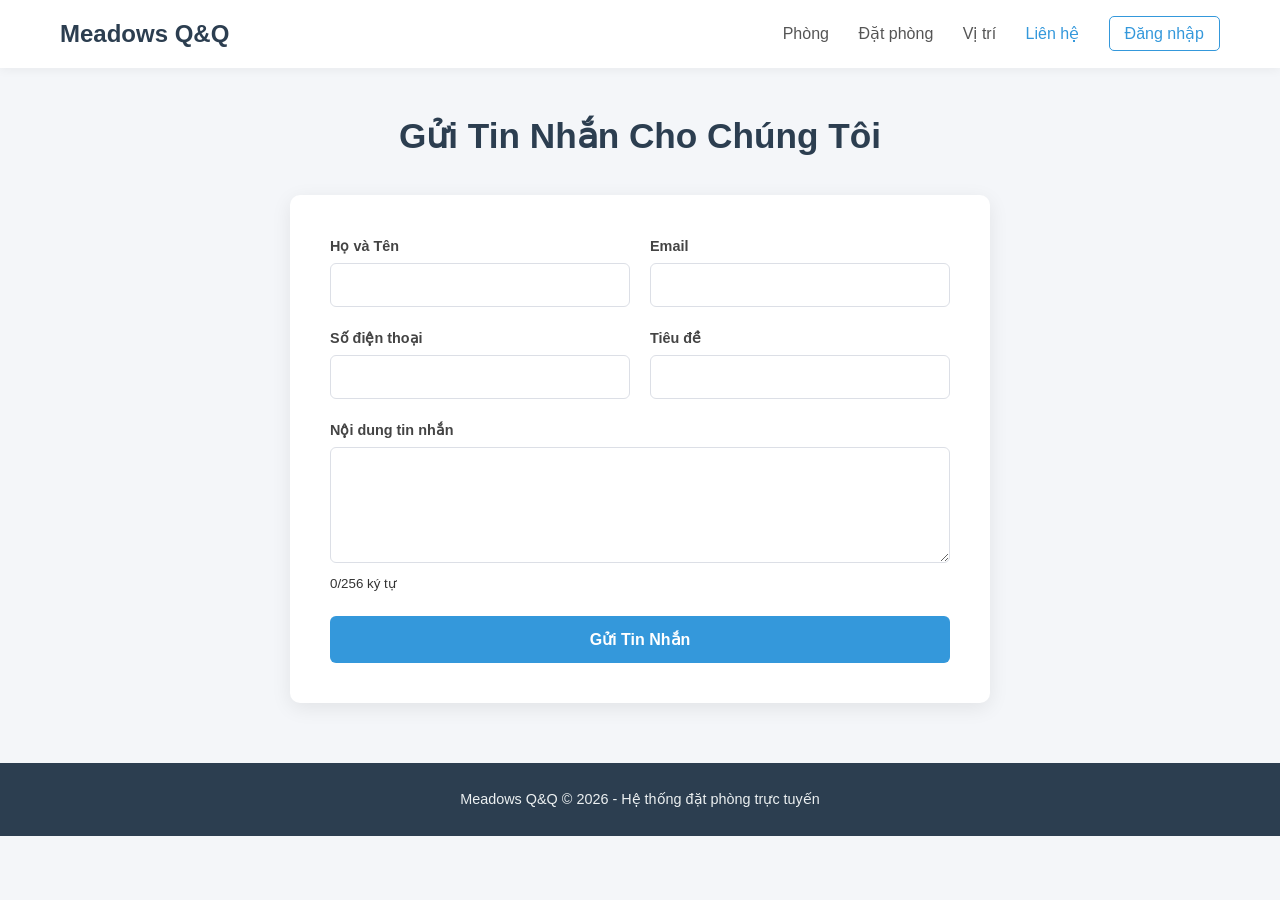
<file: backend/src/main/resources/static/contact.html>
<!doctype html>
<html lang="vi">
  <head>
    <meta charset="UTF-8" />
    <title>Liên hệ - Meadows Q&Q</title>
    <link rel="stylesheet" href="style.css" />
  </head>
  <body>
    <header>
      <div class="nav-container">
        <a href="index.html" class="logo">Meadows Q&Q</a>
        <div class="nav-links">
          <a href="index.html">Ph&ograve;ng</a>
          <a href="booking.html">Đặt phòng</a>
          <a href="index.html#location">V&#7883; tr&iacute;</a>
          <a href="contact.html" class="active">Li&ecirc;n h&#7879;</a>
          <a href="admin-login.html" class="btn-admin">Đăng nhập</a>
        </div>
      </div>
    </header>

    <div class="container">
      <h2 class="page-title">Gửi Tin Nhắn Cho Chúng Tôi</h2>
      <div class="form-box">
        <form id="contactForm" class="grid-form">
          <div>
            <label>Họ và Tên</label><input type="text" id="name" required />
          </div>
          <div>
            <label>Email</label><input type="email" id="email" required />
          </div>
          <div>
            <label>Số điện thoại</label>
            <input
              type="text"
              id="phone"
              required
              pattern="[0-9]+"
              title="Số điện thoại chỉ được nhập số (không dấu cách, không chữ cái)"
              maxlength="15"
            />
          </div>
          <div>
            <label>Tiêu đề</label><input type="text" id="subject" required />
          </div>
          <div class="full-width">
            <label>Nội dung tin nhắn</label
            ><textarea id="message" rows="5" maxlength="256" required></textarea
            ><small id="messageWordCounter">0/256 ký tự</small>
          </div>
          <div class="full-width">
            <button type="submit" class="btn-submit">Gửi Tin Nhắn</button>
          </div>
          <div
            class="full-width"
            id="backendMessage"
            style="display: none; padding: 10px; border-radius: 6px"
          ></div>
        </form>
      </div>
    </div>

    <footer>
      <p>Meadows Q&Q © 2026 - Hệ thống đặt phòng trực tuyến</p>
    </footer>

    <script>
      const MAX_MESSAGE_CHARS = 256;
      const messageInput = document.getElementById("message");
      const messageCounter = document.getElementById("messageWordCounter");
      const backendMessage = document.getElementById("backendMessage");

      function countCharacters(text) {
        return text.length;
      }

      function updateMessageCounter() {
        const chars = countCharacters(messageInput.value);
        messageCounter.textContent = `${chars}/${MAX_MESSAGE_CHARS} ký tự`;
        messageCounter.style.color = chars > MAX_MESSAGE_CHARS ? "#c0392b" : "";
      }

      function showBackendMessage(message, isError) {
        backendMessage.textContent = message;
        backendMessage.style.display = "block";
        backendMessage.style.background = isError ? "#fdecea" : "#eafaf1";
        backendMessage.style.color = isError ? "#c0392b" : "#1e8449";
        backendMessage.style.border = isError
          ? "1px solid #f5b7b1"
          : "1px solid #a9dfbf";
      }

      async function readResponseBody(response) {
        const text = await response.text();
        if (!text) return null;
        try {
          return JSON.parse(text);
        } catch {
          return text;
        }
      }

      function getBackendMessage(data, fallback) {
        if (typeof data === "string") return data || fallback;
        if (data && typeof data === "object") {
          if (typeof data.message === "string") return data.message;
          const messages = Object.values(data).filter(Boolean);
          if (messages.length) return messages.join("\n");
        }
        return fallback;
      }

      messageInput.addEventListener("input", updateMessageCounter);
      updateMessageCounter();

      document.getElementById("contactForm").onsubmit = async function (e) {
        e.preventDefault();
        backendMessage.style.display = "none";
        const name = document.getElementById("name").value.trim();
        const email = document.getElementById("email").value.trim();
        const phone = document.getElementById("phone").value.trim();
        const subject = document.getElementById("subject").value.trim();
        const message = document.getElementById("message").value.trim();

        if (!name || !email || !subject || !message) {
          alert("Vui lòng nhập đầy đủ họ tên, email, tiêu đề và nội dung!");
          return;
        }

        if (countCharacters(message) > MAX_MESSAGE_CHARS) {
          showBackendMessage(
            `Nội dung tin nhắn không được vượt quá ${MAX_MESSAGE_CHARS} ký tự!`,
            true,
          );
          return;
        }

        if (!document.getElementById("email").checkValidity()) {
          alert("Email không hợp lệ!");
          return;
        }

        const payload = {
          title: `[Liên hệ] ${subject}`,
          message: `Khách: ${name} | SĐT: ${phone} | Email: ${email}\nNội dung: ${message}`,
        };

        const response = await fetch("/notification", {
          method: "POST",
          headers: { "Content-Type": "application/json" },
          body: JSON.stringify(payload),
        });
        const result = await readResponseBody(response);

        if (response.ok) {
          showBackendMessage(
            getBackendMessage(result, "Tin nhắn đã được gửi tới hệ thống."),
            false,
          );
          document.getElementById("contactForm").reset();
          updateMessageCounter();
        } else {
          showBackendMessage(
            getBackendMessage(result, "Gửi tin nhắn thất bại!"),
            true,
          );
        }
      };
    </script>
  </body>
</html>
</file>
<file: backend/src/main/resources/static/style.css>
/* Reset cơ bản */
* { box-sizing: border-box; margin: 0; padding: 0; font-family: 'Segoe UI', Tahoma, Geneva, Verdana, sans-serif; }
body { background-color: #f4f6f9; color: #333; line-height: 1.6; }

/* Navbar Khách */
header { background-color: #fff; box-shadow: 0 2px 10px rgba(0,0,0,0.05); position: sticky; top: 0; z-index: 1000; }
.nav-container { max-width: 1200px; margin: 0 auto; padding: 15px 20px; display: flex; justify-content: space-between; align-items: center; }
.logo { font-size: 1.5rem; font-weight: 700; color: #2c3e50; text-decoration: none; }
.nav-links a { margin-left: 25px; text-decoration: none; color: #555; font-weight: 500; transition: color 0.2s; }
.nav-links a:hover, .nav-links a.active { color: #3498db; }
.btn-admin { border: 1px solid #3498db; padding: 8px 15px; border-radius: 5px; color: #3498db !important; font-weight: 600; }
.btn-admin:hover { background-color: #3498db; color: #fff !important; }

/* Hero Section */
.hero {
    background: linear-gradient(rgba(0,0,0,0.4), rgba(0,0,0,0.6)), url('https://images.unsplash.com/photo-1542314831-068cd1dbfeeb?w=1600') no-repeat center center/cover;
    height: 380px; display: flex; align-items: center; justify-content: center; text-align: center; color: #fff; padding: 20px;
}
.hero h1 { font-size: 2.8rem; margin-bottom: 10px; font-weight: 700; }
.hero p { max-width: 600px; margin: 0 auto; font-size: 1.1rem; opacity: 0.9; }

/* Layout chung cho các trang Khách */
.container { max-width: 1200px; margin: 40px auto; padding: 0 20px; }
.page-title { text-align: center; margin-bottom: 30px; font-size: 2.2rem; color: #2c3e50; font-weight: 600; }

/* Grid Phòng */
.rooms-grid { display: grid; grid-template-columns: repeat(auto-fit, minmax(320px, 1fr)); gap: 30px; }
.room-card { background: #fff; border-radius: 10px; overflow: hidden; box-shadow: 0 4px 15px rgba(0,0,0,0.05); transition: transform 0.3s; display: flex; flex-direction: column; justify-content: space-between; }
.room-card:hover { transform: translateY(-5px); }
.room-card img { width: 100%; height: 220px; object-fit: cover; }
.room-info { padding: 25px; }
.room-info h4 { font-size: 1.3rem; margin-bottom: 10px; color: #2c3e50; }
.room-footer { display: flex; justify-content: space-between; align-items: center; border-top: 1px solid #eee; padding-top: 15px; margin-top: 15px; }
.price { font-size: 1.3rem; font-weight: 700; color: #e74c3c; }
.btn-book { background: #3498db; color: #fff; border: none; padding: 10px 18px; border-radius: 5px; cursor: pointer; font-weight: 600; text-decoration: none; }
.btn-book:hover { background: #2980b9; }

/* Form Box */
.form-box { background: #fff; max-width: 700px; margin: 0 auto; padding: 40px; border-radius: 10px; box-shadow: 0 5px 20px rgba(0,0,0,0.08); }
.grid-form { display: grid; grid-template-columns: 1fr 1fr; gap: 20px; }
.full-width { grid-column: span 2; }
label { font-weight: 600; font-size: 0.9rem; color: #444; display: block; margin-bottom: 5px; }
input, select, textarea { width: 100%; padding: 12px; border: 1px solid #dcdfe6; border-radius: 6px; font-size: 1rem; outline: none; transition: border 0.3s; }
input:focus, select:focus, textarea:focus { border-color: #3498db; }
button.btn-submit { background-color: #3498db; color: #fff; border: none; padding: 14px; font-size: 1rem; border-radius: 6px; cursor: pointer; font-weight: bold; width: 100%; transition: 0.3s; 
  }
button.btn-submit:hover { background-color: #2980b9; }

/* ================= GIAO DIỆN ADMIN (DASHBOARD) ================= */
.admin-layout { display: flex; min-height: 100vh; background: #f0f2f5; }
.sidebar { width: 280px; background: #1e293b; color: #fff; position: fixed; height: 100vh; transition: 0.3s; }
.sidebar-header { padding: 30px 20px; font-size: 1.4rem; font-weight: bold; border-bottom: 1px solid #334155; text-align: center; color: #38bdf8; }
.sidebar-menu { list-style: none; padding: 20px 0; }
.sidebar-menu li a { display: block; padding: 15px 25px; color: #cbd5e1; text-decoration: none; transition: 0.3s; border-left: 4px solid transparent; }
.sidebar-menu li a:hover, .sidebar-menu li a.active { background: #334155; color: #fff; border-left-color: #38bdf8; }
.admin-content { margin-left: 280px; width: calc(100% - 280px); padding: 40px; }

/* Admin dùng Header Nav (không sidebar) */
.admin-body .admin-content { margin-left: 0; width: 100%; max-width: 1200px; margin: 40px auto; padding: 0 20px; }
.btn-logout { background: #dc2626; color: #fff !important; border: none; padding: 8px 15px; border-radius: 5px; font-weight: 600; cursor: pointer; text-decoration: none; font-size: 0.9rem; }
.btn-logout:hover { background: #b91c1c; }
.stat-cards { display: grid; grid-template-columns: repeat(3, 1fr); gap: 20px; margin-bottom: 30px; }
.stat-item { background: #fff; padding: 25px; border-radius: 12px; box-shadow: 0 4px 6px -1px rgb(0 0 0 / 0.1); border-left: 5px solid #38bdf8; }
.stat-item h4 { font-size: 0.9rem; color: #64748b; margin-bottom: 10px; text-transform: uppercase; }
.stat-item p { font-size: 1.8rem; font-weight: bold; color: #1e293b; }

/* Table & Form Admin */
.admin-card { background: #fff; padding: 30px; border-radius: 12px; box-shadow: 0 1px 3px rgba(0,0,0,0.1); margin-bottom: 30px; }
.room-thumb { width: 80px; height: 50px; object-fit: cover; border-radius: 4px; }
.badge { padding: 4px 10px; border-radius: 20px; font-size: 0.75rem; font-weight: bold; }
.badge-blue { background: #e0f2fe; color: #0369a1; }
.badge-green { background: #dcfce7; color: #15803d; }
/* Bảng biểu Admin */
table { width: 100%; border-collapse: collapse; margin-top: 15px; }
th, td { border-bottom: 1px solid #eee; padding: 15px 10px; text-align: left; font-size: 0.95rem; }
th { background-color: #f8f9fa; color: #555; font-weight: 600; }
tr:hover { background-color: #fcfcfc; }
.btn-danger { background: #fee2e2; color: #dc2626; border: 1px solid #fca5a5; padding: 6px 12px; border-radius: 4px; cursor: pointer; font-weight: 600; font-size: 0.85rem; }
.btn-danger:hover { background: #dc2626; color: #fff; }

/* ================= LOCATION SECTION ================= */
.location-section { background: #fff; padding: 60px 0; margin-top: 60px; border-top: 1px solid #eee; }
.location-grid { display: grid; grid-template-columns: 1fr 1fr; gap: 40px; align-items: start; }
.location-map iframe { width: 100%; height: 400px; border: none; border-radius: 10px; box-shadow: 0 4px 15px rgba(0,0,0,0.08); }
.location-info h3 { font-size: 1.6rem; color: #2c3e50; margin-bottom: 20px; font-weight: 700; }
.location-info p { color: #555; line-height: 1.8; margin-bottom: 15px; font-size: 0.95rem; }
.location-details { margin-top: 25px; }
.location-details .loc-item { display: flex; align-items: flex-start; gap: 12px; margin-bottom: 18px; }
.location-details .loc-icon { width: 40px; height: 40px; background: #e8f4fd; border-radius: 8px; display: flex; align-items: center; justify-content: center; font-size: 1.1rem; flex-shrink: 0; }
.location-details .loc-text { font-size: 0.95rem; color: #333; }
.location-details .loc-text small { display: block; color: #888; font-size: 0.8rem; margin-top: 2px; }
@media (max-width: 768px) { .location-grid { grid-template-columns: 1fr; } }

/* Footer chung */
footer { background: #2c3e50; color: #ecf0f1; text-align: center; padding: 25px; margin-top: 60px; font-size: 0.9rem; }
</file>
